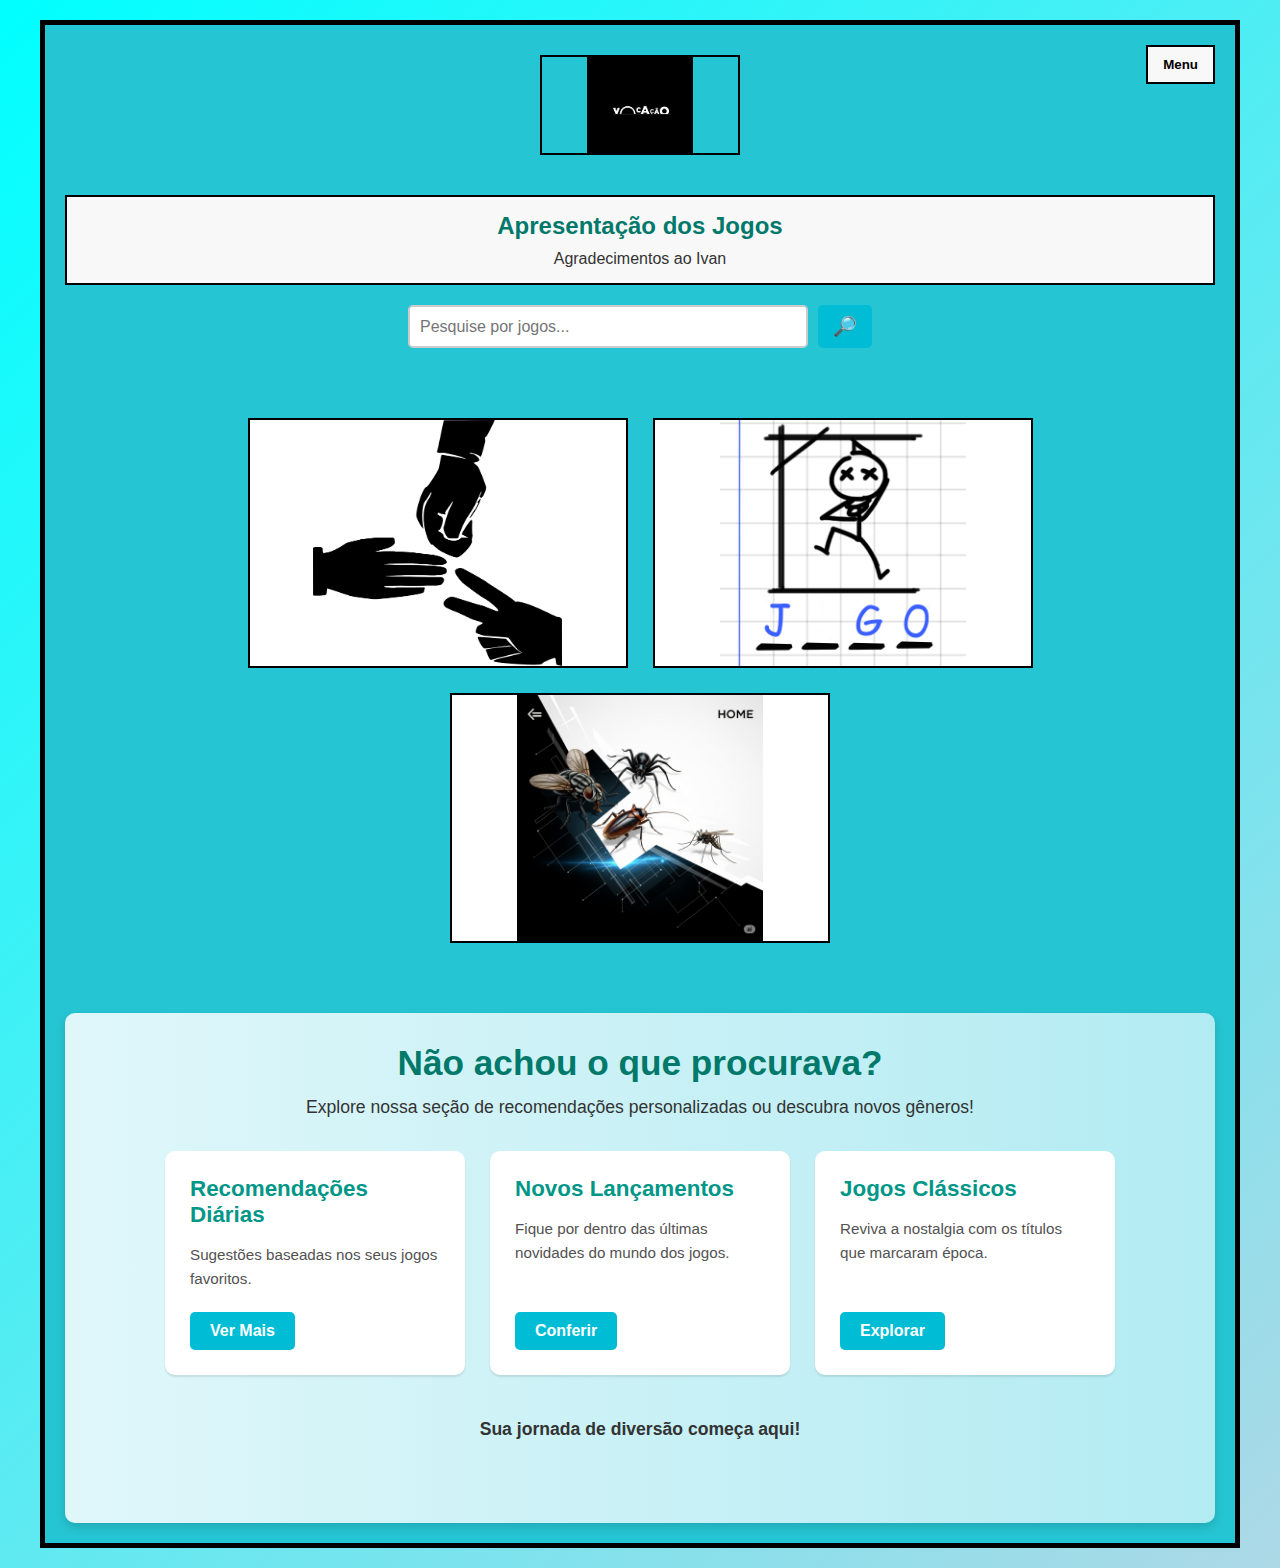
<file: index.html>
<!DOCTYPE html>
<html lang="pt-br">
  <head>
    <meta charset="UTF-8" />
    <meta name="viewport" content="width=device-width, initial-scale=1.0" />
    <title>Jogos para o Tédio</title>
    <link
      rel="shortcut icon"
      href="./assets/jogosfavicon.png"
      type="image/x-icon"
      /><link rel="stylesheet" href="./assets/css/style.css" />
  </head>

  <body>
    <div class="container">
      <div class="imagem-topo">
        <img
          src="./assets/imagem_um.png"
          alt="Logo do Site Jogos para o Tédio"
        /></div>

      <button class="menu" onclick="playHihi()">Menu</button>

      <div class="funcionar">
        <h2>Apresentação dos Jogos</h2>
        <p>Agradecimentos ao Ivan</p>
      </div>

      <div class="search-bar-container">
        <input
          type="text"
          id="searchInput"
          placeholder="Pesquise por jogos..."
        />
        <button onclick="searchGames()">🔎</button>
      </div>
      <div class="jogos">
        <div
          class="jogo"
          data-game-name="Joquempô"
          onclick="abrirJogo('https://mrprince2099.github.io/projeto/')"
        >
          <img
            src="./assets/joken_po.png"
            alt="Imagem do Jogo Joquempô"
          /></div>

        <div
          class="jogo"
          data-game-name="Jogo da Forca"
          onclick="abrirJogo('https://kodo-xeno.github.io/projetos/')"
        >
          <img
            src="./assets/forca.png"
            alt="Imagem do Jogo da Forca"
          /></div>

        <div
          class="jogo"
          data-game-name="Jogo do Inseto"
          onclick="abrirJogo('https://matheusandreweb.github.io/projeto/')"
        >
          <img
            src="./assets/jogo_inseto.png"
            alt="Imagem do Jogo do Inseto"
          /></div>
      </div>

      <div class="creative-section">
        <h2>Não achou o que procurava?</h2>
        <p>
          Explore nossa seção de recomendações personalizadas ou descubra novos
          gêneros!
        </p>
        <div class="recommendation-cards">
          <div class="card">
            <h3>Recomendações Diárias</h3>
            <p>Sugestões baseadas nos seus jogos favoritos.</p>
            <a href="#" class="btn">Ver Mais</a>
          </div>

          <div class="card">
            <h3>Novos Lançamentos</h3>
            <p>Fique por dentro das últimas novidades do mundo dos jogos.</p>
            <a href="#" class="btn">Conferir</a>
          </div>

          <div class="card">
            <h3>Jogos Clássicos</h3>
            <p>Reviva a nostalgia com os títulos que marcaram época.</p>
            <a href="#" class="btn">Explorar</a>
          </div>
        </div>

        <p class="call-to-action">Sua jornada de diversão começa aqui!</p>
      </div>

      <audio id="hihi-audio" src="./assets/audio do michael jackson 1.mp3"></audio>
    </div>

    <script src="./assets/js/script.js"></script>
  </body>
</html>
</file>
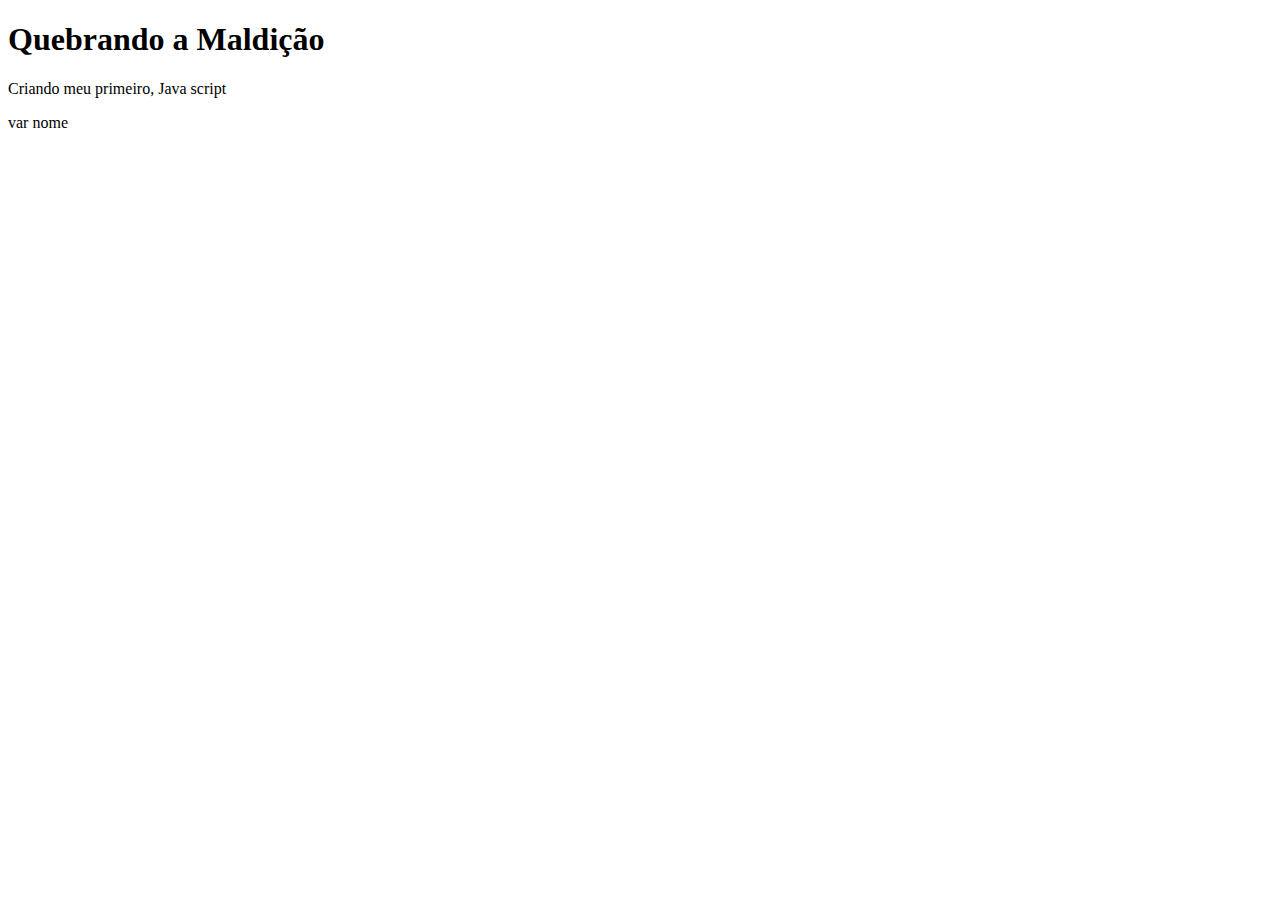
<file: fund_javascript_logic_progr-main/fund_javascript_logic_progr-main/exempl01.html>
<!DOCTYPE html>
<html lang="pt-br">
<head>
    <meta charset="UTF-8">
    <meta name="viewport" content="width=device-width, initial-scale=1.0">
    <title>exemplo js</title>
</head>
<body>
    
    <script>
        window.alert('Dança....gatinho...dança 💋')
        var nomeUsuario(' qual é seu nome?')
        var idadeUsuario('qual sua idade?')
        var localUsuario('onde você mora?')
        var caracteristicaUnica('qual e a cor do seu cabelo')

    alert('ola usuario, '+nomeUsuario+ ', '+idadeUsuario+'+localUsario+')
 </script>
 
 <h1> Quebrando a Maldição </h1>
 <p> Criando meu primeiro, Java script</p>
   var nome

</body>


</html>
</file>
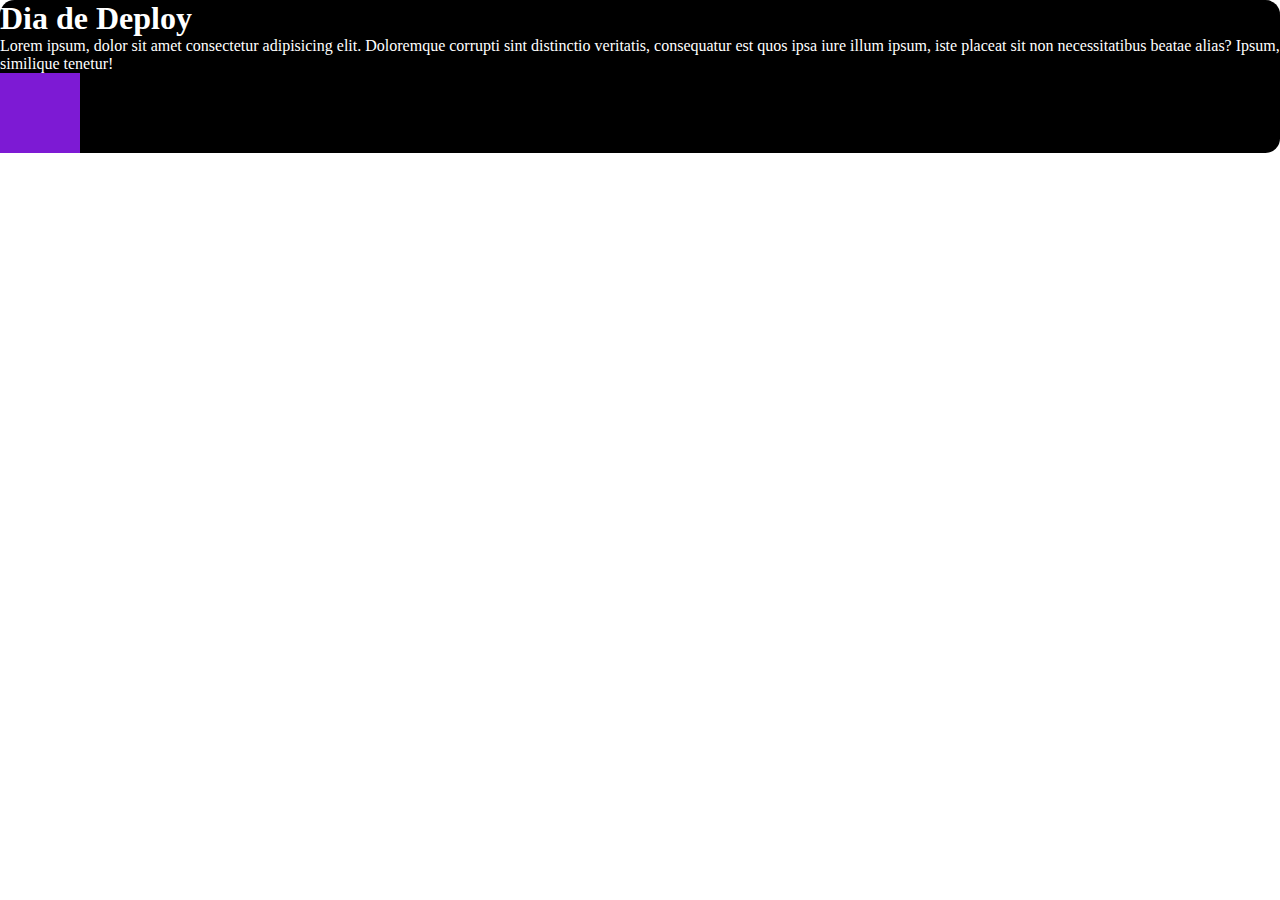
<file: fund_javascript_logic_progr-main/fund_javascript_logic_progr-main/exempl02.html>
<!DOCTYPE html>
<html lang="pt-br">
  <head>
    <meta charset="UTF-8" />
    <meta name="viewport" content="width=device-width, initial-scale=1.0" />
    <title>Dia_de_Deploy</title>
    <style>
      :root {
        --playnogame: #fff;
        /* fundo claro */
        --theweekend: #000;
        /* fundo escuro */
        --tomkaulitz: #7d1ad4;
        /* esse de cima é para o primeiro botão */
        --kompa: #6e17b9;
        /* botão do hover */
        --gasparzinho: #000;
        /* para texto escuro */
        --branquelas: #fff;
        /* texto claro */
      }

      [data-theme="dark"] {
        --fundo-claro: #000;
        --fundo-escuro: #fff;
        --texto-claro: #fff;
        --texto-escuro: #000;
      }

      * {
        margin: 0;
        padding: 0;
      }
      body {
        background-color: var(--playnogame);
        color: var(--fundo-claro);
        /*  */
        display: flex;
        justify-content: center;
        align-items: center;
      }
      div {
        background-color: var(--theweekend);
        color: var(--branquelas);
        flex-direction: column;
        gap: 2rem;
        border-radius: 0.9rem;
      }
      button {
        background-color: var(--tomkaulitz);
        color: var(--gasparzinho);
        padding: 0.4rem;
        border: none;
        border: 50%;
        width: 80px;
        height: 80px;
        cursor: pointer;
      }
      button:hover {
        background-color: var(--kompa);
        transition: 0.8s;
      }
      svg {
        color: var(--branquelas);
        /* não faço ideia de como ajustar o svg , mas acxredito eu que sej aquilo que ele eplicou sobre as cores */
        width: 34px;
        height: 34px;
      }
    </style>
  </head>
  <body>
    <div>
      <h1>Dia de Deploy</h1>
      <p>
        Lorem ipsum, dolor sit amet consectetur adipisicing elit. Doloremque
        corrupti sint distinctio veritatis, consequatur est quos ipsa iure illum
        ipsum, iste placeat sit non necessitatibus beatae alias? Ipsum,
        similique tenetur!
      </p>
      <button id="btn-dark-mode"></button>
    </div>
  </body>
  <script>
        const darkSvg = `<svg xmlns="http://www.w3.org/2000/svg" viewBox="0 0 24 24"
     fill="currentColor" class="w-6 h-6"><path d="M12 3v1m8.793 9.793-1.414 1.414m-7.07
    0 7.07 7.071m1.414-1.414L21 21v-1m-4.243-8.485-1.414-1.414M12 21v-1m-8.793-9.793L5
     5.05M12 8a4 4 0 0 0-4 4 4 4 0 0 0 4 4 4 4 0 0 0 4-4 4 4 0 0 0-4-4Z"/></svg>`;

     const lightSvg = `<svg xmlns="http://www.w3.org/2000/svg" viewBox="0 0 24 24"
     fill="currentColor" class="w-6 h-6"><path fill-rule="evenodd" d="M9.5 12a2.5 2.5
     0 1 1 5 0 2.5 2.5 0 0 1-5 0ZM12 1a7 7 0 1 0 0 14A7 7 0 0 0 12 1ZM2 12C2 6.477 6.477
     2 12 2s10 4.477 10 10-4.477 10-10 10S2 17.523 2 12Z" clip-rule="evenodd" /></svg>`;
     if(theme==="light"){ btndarkmode

     }
       
  </script>
</html>
</file>
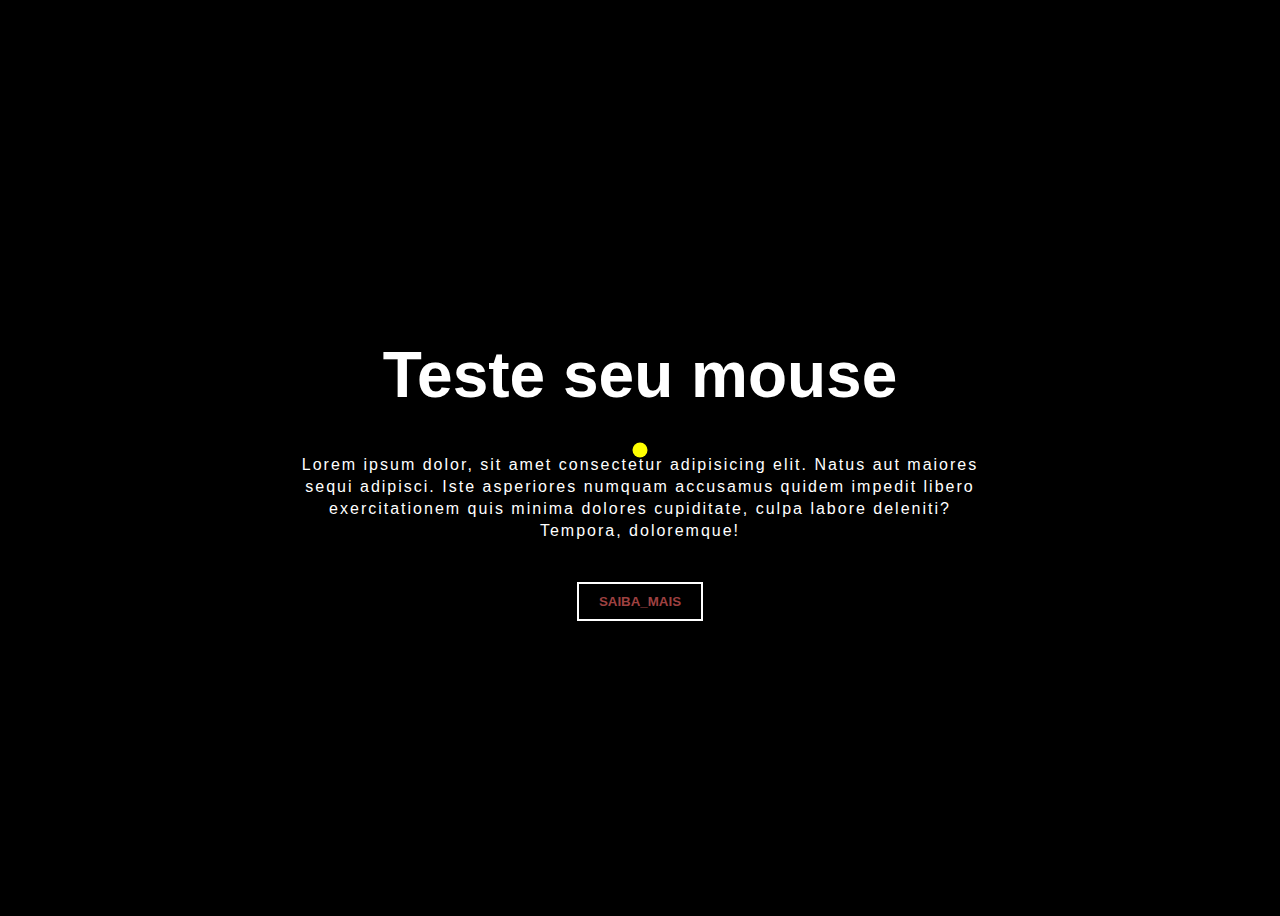
<file: fund_javascript_logic_progr-main/fund_javascript_logic_progr-main/exempl03-exercício.html>
<!DOCTYPE html>
<html lang="pt-br">
  <head>
    <meta charset="UTF-8" />
    <meta name="viewport" content="width=device-width, initial-scale=1.0" />
    <title>Curso</title>
  </head>
  <style>
    body {
      height: 100vh;
      background-color: #000;
      display: flex;
      flex-direction: column;
      justify-content: center;
      align-items: center;
    }
    .container {
      text-align: center;
      margin: 0 auto;
    }

    h1 {
      color: #fff;
      font-size: 4rem;
      font-family: "Franklin Gothic Medium", "Arial Narrow", Arial, sans-serif;
    }
    p {
      color: #fff;
      max-width: 700px;
      font-family: "Lucida Sans", "Lucida Sans Regular", "Lucida Grande",
        "Lucida Sans Unicode", Geneva, Verdana, sans-serif;
      letter-spacing: 2px;
      line-height: 22px;
      margin-bottom: 40px;
    }
    button {
      padding: 0;
      margin: 0;
      border: transparent;
      background: transparent;
      color: #9e4141;
      border: 2px solid white;
      padding: 10px 20px;
      font-weight: bold;
      text-transform: uppercase;
      cursor: pointer;
    }
    .cursor {
      position: absolute;
      top: 50%;
      left: 50%;
      width: 15px;
      height: 15px;
      background: yellow;
      border-radius: 50%;
      transform: translate(-50%, -50%);
    }
  </style>
  <body>
    <div class="cursor"></div>
    <div class="container">
        <h1> Teste seu mouse</h1>
      <p>
        Lorem ipsum dolor, sit amet consectetur adipisicing elit. Natus aut
        maiores sequi adipisci. Iste asperiores numquam accusamus quidem impedit
        libero exercitationem quis minima dolores cupiditate, culpa labore
        deleniti? Tempora, doloremque!
      </p>
      <button>Saiba_mais</button>
    </div>
  </body>
  <script>
    const cursor = document.querySelector(".cursor");
    document.addEventListener("mousemove", function(event) {
    moveCursor(event.pageX, event.pageY);
    });
    const moveCursor = function(pageX, pageY) {
        cursor.style.left = pageX + "px";
        cursor.style.top = pageY + "px" ;
    };
  </script>
</html>
</file>
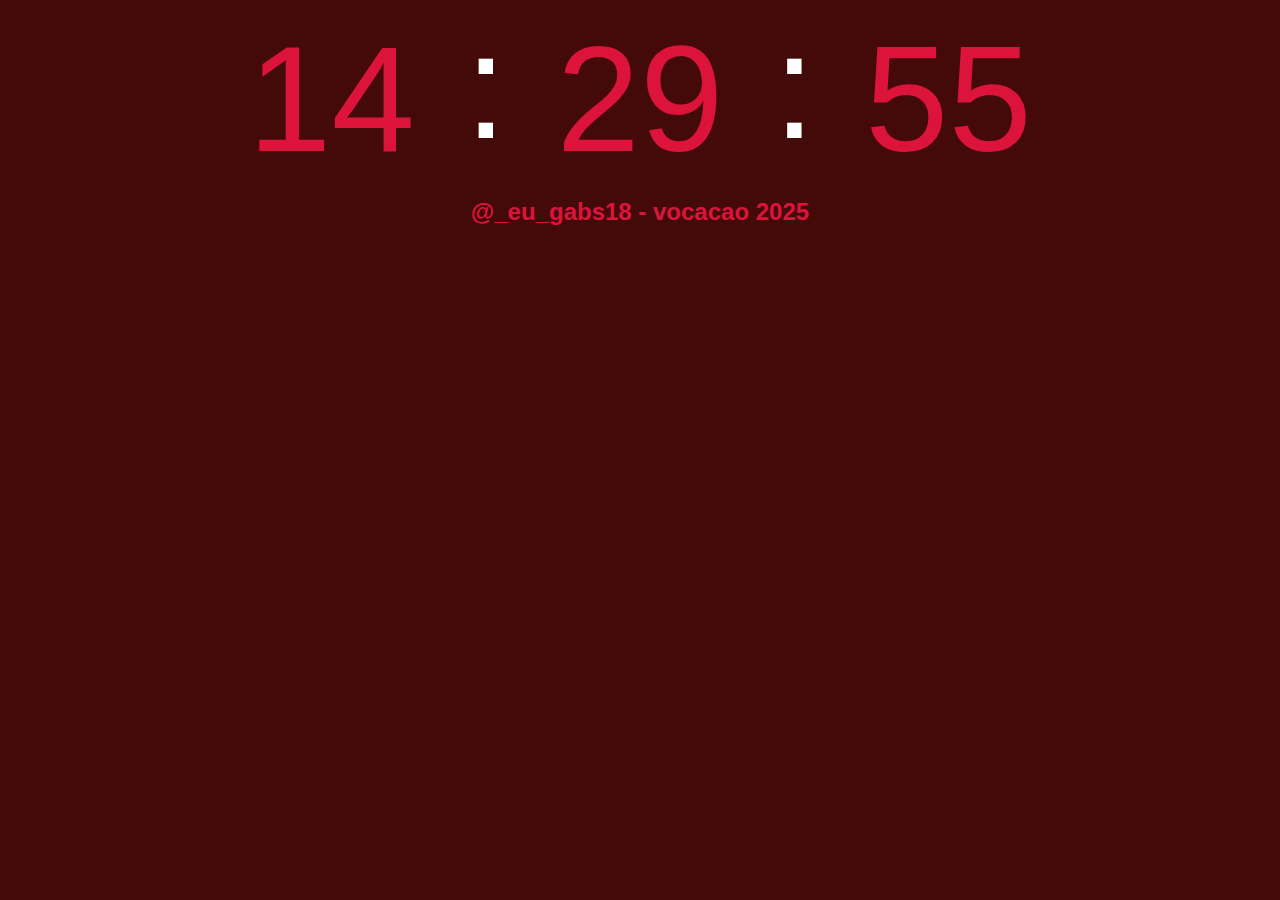
<file: fund_javascript_logic_progr-main/fund_javascript_logic_progr-main/exempl03.html>
<!DOCTYPE html>
<html lang="en">
  <head>
    <meta charset="UTF-8" />
    <meta name="viewport" content="width=device-width, initial-scale=1.0" />
    <title>Document</title>
    <link
      rel="shortcut icon"
      href="/assets/favicon/deadpool_1.png"
      type="image/x-icon"
    />
    <link rel="stylesheet" href="/assets/css/" />

    <style>
      :root {
        --colordark: #440909;
        --color-white: #fff;
        --color-light: #d4d4d4;
        --color-carmerm: #dc143c;
      }
      * {
        margin: 0;
        padding: 0;
        background-color: var(--colordark);
        color: var(--color-white);
        font-family: Arial, Helvetica, sans-serif;
      }
      body {
        align-items: center;
        gap: 16px;
        min-height: 100vh;
      }
      .clock {
        display: flex;
        justify-content: center;
        gap: 50px;
        flex-wrap: wrap;
      }
      /* o que muda de parênteses para chaves?
    () atribui
{} seleciona */
      .clock span {
        color: var(--color-carmerm);
        font-size: 150px;
        display: flex;
        align-items: center;
        gap: 50px;
      }
      .clock span:not(:last-child)::after {
        content: ":";
        margin-bottom: 25px;
        color: var(--color-white);
      }
      h2 {
        width: 100%;
        text-align: center;
      }
      h2 strong {
        color: var(--color-carmerm);
      }
      @media screen and (max-widht: 992px) {
        .clock span {
          font-size: 50px;
        }
        .clock span:not(:last-child)::after {
          display: block;
        }
      }
    </style>

    <body>
      <div class="clock">
        <span id="hours">00</span>
        <span id="minutes">00</span>
        <span id="seconds">00</span>
      </div>

      <h2>
        <strong> @_eu_gabs18 - vocacao 2025 </strong>
      </h2>
    </body>
  </head>

  <script>
    const hoursElement = document.getElementById(`hours`);

    const minutesElement = document.getElementById(`minutes`);

    const secondsElement = document.getElementById(`seconds`);

    function fixtime(time) {
      return time < 10 ? `0` + time : time;
    }
    function newtime() {
      const date = new Date();
      const hours = date.getHours();
      const minutes = date.getMinutes();
      const seconds = date.getSeconds();
      hoursElement.textContent = fixtime(hours);
      minutesElement.textContent = fixtime(minutes);
      secondsElement.textContent = fixtime(seconds);
    }
    newtime();
    setInterval(newtime, 1000);
  </script>
</html>
</file>
<file: assets/css/style.css>
* {
  margin: 0;
  padding: 0;
  box-sizing: border-box;
  font-family: Arial, sans-serif;
}

body {
  background: linear-gradient(135deg, aqua, lightblue);
  min-height: 100vh;
  display: flex;
  justify-content: center;
  align-items: center;
  padding: 20px; /* Adicionado padding para evitar que o container grude nas bordas em telas pequenas */
}

.container {
  width: 100%; /* Ajustado para ocupar a largura total disponível */
  max-width: 1200px; /* Definido um máximo razoável para a largura */
  /* height: 1300px; Removido height fixo, o conteúdo definirá a altura */
  border: 5px solid black;
  padding: 20px;
  position: relative;
  background: #26c5d3;
  display: flex; /* Usando flexbox para organizar o conteúdo verticalmente */
  flex-direction: column; /* Coloca os itens em coluna */
  gap: 20px; /* Espaçamento entre as seções */
}

.imagem-topo {
  width: 200px;
  height: 100px;
  border: 2px solid black;
  display: flex;
  justify-content: center;
  align-items: center;
  margin: 10px auto 20px auto; /* Centraliza a imagem no topo */
}

.imagem-topo img {
  max-width: 100%; /* Garante que a imagem se ajuste ao seu container */
  max-height: 100%;
  object-fit: contain; /* Redimensiona a imagem para caber sem cortar */
}

.menu {
  position: absolute;
  top: 20px;
  right: 20px;
  cursor: pointer;
  padding: 10px 15px; /* Ajuste no padding para melhor visual */
  border: 2px solid black;
  background: #f8f8f8;
  font-weight: bold; /* Deixa o texto do botão em negrito */
}

.funcionar {
  border: 2px solid black;
  padding: 15px; /* Aumentado um pouco o padding */
  background: #f8f8f8;
  text-align: center; /* Centraliza o texto */
}

.funcionar h2 {
  margin-bottom: 10px;
  color: #00796b;
}

.funcionar p {
  color: #333;
}

.search-bar-container {
  display: flex;
  gap: 10px;
  margin-bottom: 20px;
  justify-content: center; /* Centraliza a barra de pesquisa */
}

.search-bar-container input {
  flex-grow: 1; /* Permite que o input cresça */
  max-width: 400px; /* Define uma largura máxima para o input */
  padding: 10px;
  border: 2px solid #ccc;
  border-radius: 5px;
  font-size: 1em;
}

.search-bar-container button {
  padding: 10px 15px;
  border: none;
  background-color: #00bcd4;
  color: white;
  border-radius: 5px;
  cursor: pointer;
  font-size: 1.2em;
  transition: background-color 0.3s ease;
}

.search-bar-container button:hover {
  background-color: #4f787d;
}

.jogos {
  display: flex;
  flex-wrap: wrap; /* Permite que os jogos quebrem a linha */
  justify-content: center; /* Centraliza os jogos quando há espaço */
  gap: 25px; /* Espaçamento entre os jogos */
  margin-top: 30px; /* Ajuste no espaçamento superior */
}

.jogo {
  border: 2px solid black;
  width: 380px; /* Largura padrão para cada jogo */
  height: 250px; /* Altura padrão para cada jogo */
  display: flex;
  justify-content: center;
  align-items: center;
  cursor: pointer;
  background: white;
  transition: transform 0.2s;
  overflow: hidden; /* Garante que a imagem não vaze */
  flex-shrink: 0; /* Impede que os itens encolham */
}

.jogo img {
  max-width: 100%;
  max-height: 100%;
  object-fit: cover; /* Ajusta a imagem para preencher o container, cortando se necessário */
}

.jogo:hover {
  transform: scale(1.05);
}

.creative-section {
  margin-top: 50px; /* Espaço após a seção anterior */
  padding: 30px 20px; /* Aumentado o padding */
  background: linear-gradient(to right, #e0f7fa, #b2ebf2);
  border-radius: 10px;
  text-align: center;
  box-shadow: 0 4px 10px rgba(0, 0, 0, 0.15);
}

.creative-section h2 {
  color: #00796b;
  margin-bottom: 10px; /* Ajustado espaçamento */
  font-size: 2.2em;
}

.creative-section p {
  color: #333;
  font-size: 1.1em;
  margin-bottom: 30px;
  line-height: 1.6;
}

.recommendation-cards {
  display: flex;
  justify-content: center; /* Centraliza os cards */
  flex-wrap: wrap;
  gap: 25px;
  margin-bottom: 40px;
}

.card {
  background-color: white;
  border-radius: 10px;
  padding: 25px;
  box-shadow: 0 2px 2px rgba(0, 0, 0, 0.1);
  width: 300px; /* Largura razoável para os cards */
  min-width: 280px;
  text-align: left;
  transition: transform 0.3s ease, box-shadow 0.3s ease;
  display: flex; /* Usando flexbox para organizar o conteúdo do card */
  flex-direction: column; /* Coloca os itens do card em coluna */
  justify-content: space-between; /* Distribui o espaço entre os elementos */
}

.card:hover {
  transform: translateY(-8px);
  box-shadow: 0 6px 15px rgba(0, 0, 0, 0.2);
}

.card h3 {
  color: #009688;
  margin-bottom: 15px;
  font-size: 1.4em;
}

.card p {
  color: #535252;
  font-size: 0.95em;
  margin-bottom: 20px;
  flex-grow: 1; /* Permite que o parágrafo ocupe o espaço restante */
}

.btn {
  display: inline-block;
  background-color: #00bcd4;
  color: white;
  padding: 10px 20px;
  border-radius: 5px;
  text-decoration: none;
  font-weight: bold;
  transition: background-color 0.3s ease;
  align-self: flex-start; /* Alinha o botão ao início do card */
}

.btn:hover {
  background-color: #4f787d;
}

.call-to-action {
  font-size: 1.5em;
  color: #00796b;
  font-weight: bold;
  margin-top: 20px;
  padding-bottom: 20px; /* Adicionado padding na parte inferior */
}

/* Media Queries para responsividade */
@media (max-width: 768px) {
  /* Ajustado o breakpoint para telas menores */
  .container {
    padding: 15px;
  }
  .menu {
    top: 15px;
    right: 15px;
    padding: 8px 12px;
  }
  .imagem-topo {
    width: 150px;
    height: 75px;
  }
  .funcionar h2 {
    font-size: 1.8em;
  }
  .funcionar p {
    font-size: 1em;
  }
  .jogos {
    flex-direction: column; /* Coloca os jogos em coluna em telas pequenas */
    align-items: center; /* Centraliza os jogos */
    gap: 20px;
  }
  .jogo {
    width: 90%; /* Jogos ocupam quase toda a largura */
    max-width: 350px; /* Largura máxima para jogos */
    height: 200px;
  }
  .recommendation-cards {
    flex-direction: column; /* Cartões de recomendação em coluna */
    align-items: center;
    gap: 20px;
  }
  .card {
    width: 90%; /* Cards ocupam quase toda a largura */
    max-width: 350px; /* Largura máxima para cards */
  }
  .creative-section h2 {
    font-size: 1.8em;
  }
  .creative-section p {
    font-size: 1em;
  }
  .call-to-action {
    font-size: 1.2em;
  }
}
</file>
